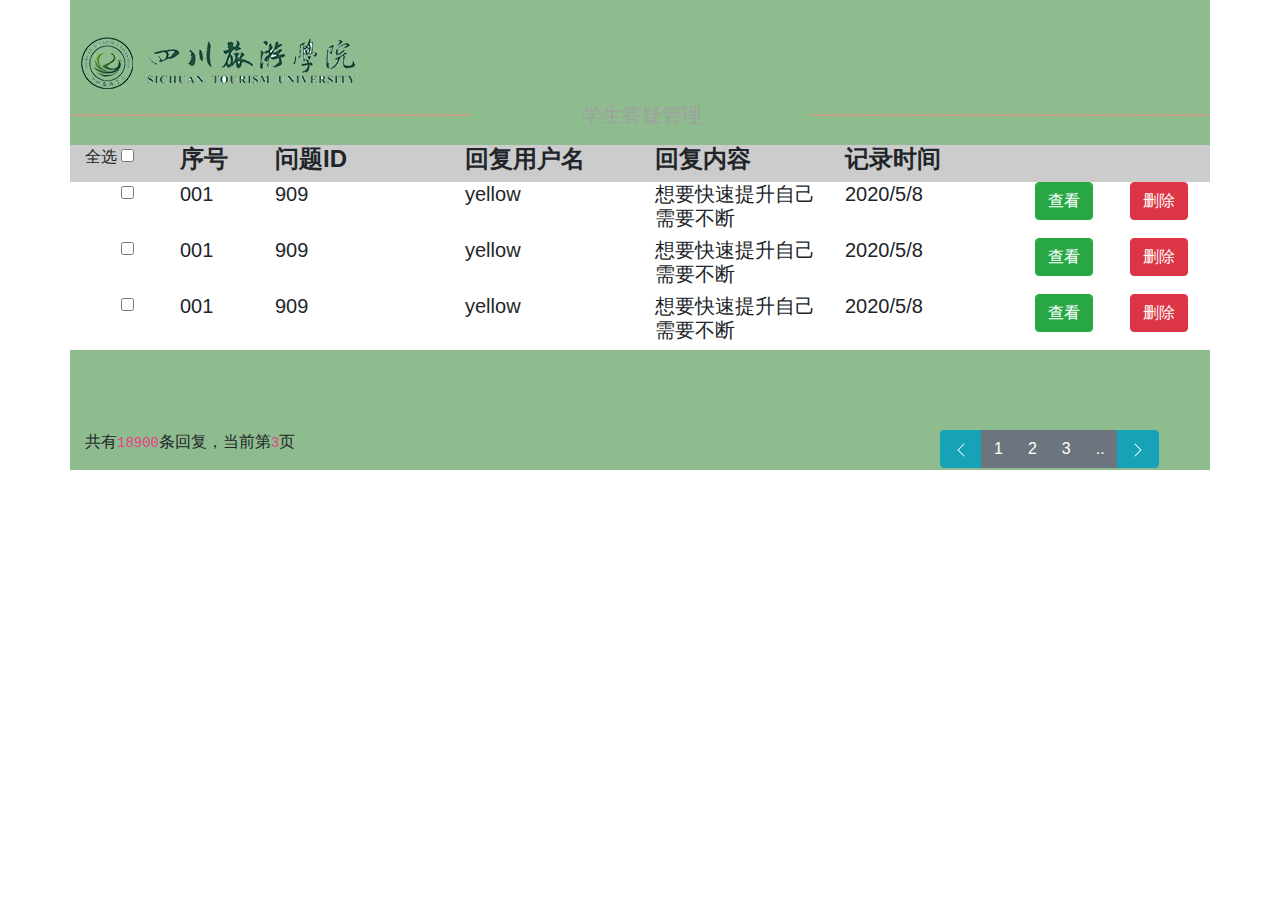
<file: answer/index.html>
<!DOCTYPE html>
<html>
	<head>
		<meta charset="utf-8" />		
		<meta name="viewport" content="width=device-width, initial-scale=1, shrink-to-fit=no">
		<title>学生答疑管理</title>
    	<link rel="stylesheet" type="text/css" href="bootstrapPackage/bootstrap-4.4.1-dist/css/bootstrap.min.css"/>
    	<style type="text/css">
    		#logo img{
				/*width: 20%;*/
				margin-top: 30px;
			}
			
			/*第一行（学生管理系统那一行）*/
			#top
			{
			    height: 40px;
			    position: relative;
			}
			/*学生管理系统那一行的黄线*/
			.headerLine
			{
			    width: 280px;
			    display: inline;
			    color: #c3a080;
			    font-size: 25px;
			    top: 0px;
			    left: 0px;
			    position: absolute;
			}
			.headerLine1{
				width: 280px;
			    display: inline;
			    color: #c3a080;
			    font-size: 25px;
			    left: 740px;
			    top: 0px;
			    position: absolute;
			}
			/*学生管理系统那几个字*/
			#header
			{
			    width: 380px;
			    display: inline;
			    color: #9ea09e;
			    font-size: 20px;
			    padding-left: 100px;
			    padding-right: 100px;
			    position: absolute;
			    left: 412px;
			    top: 0px; 
			    line-height: 40px;   
			}
			.container>.row{
				/*margin-top: 10px;*/
			}
			.container{
				background-color: darkseagreen;
			}
			.container>div:nth-child(3){
				background-color: #ccc;
				margin-top: 10px;
			}
			.container>div:nth-child(4){
				background-color: white;
			}
			.container>div:nth-child(5){
				background-color: white;
			}
			.container>div:nth-child(6){
				background-color: white;
				margin-bottom: 80px;
			}			
    	</style>
	</head>
	<body>
		<div class="container">
			<div class="row">
				<div id="logo">
					<img src="img/LOGO2.png" alt="四川旅游学院">
				</div>   
			</div>
			<div class="row">
				<div id="top">
			        <div class="headerLine">————————————————</div>
			        <div id="header">学生答疑管理</div>
			        <div class="headerLine1">————————————————</div>
			    </div>
			</div>
			<div class="row">
				<div class="col-md-1">
					<label>全选</label>
					<label><input type="checkbox"></label>
				</div>				
				<div class="col-md-1"><h4><strong>序号</strong><h4></div>
				<div class="col-md-2"><h4><strong>问题ID</strong><h4></div>
				<div class="col-md-2"><h4><strong>回复用户名</strong><h4></div>
				<div class="col-md-2"><h4><strong>回复内容</strong><h4></div>
				<div class="col-md-2"><h4><strong>记录时间</strong><h4></div>					
			</div>
			
			<div class="row">
				<div class="col-md-1">
					<label>&nbsp;&nbsp;&nbsp;&nbsp;&nbsp;&nbsp;&nbsp;</label>
					<label><input type="checkbox"></label>
				</div>				
				<div class="col-md-1"><h5>001</h5></div>
				<div class="col-md-2"><h5>909</h5></div>
				<div class="col-md-2"><h5>yellow</h5></div>
				<div class="col-md-2"><h5>想要快速提升自己需要不断</h5></div>
				<div class="col-md-2"><h5>2020/5/8</h5></div>
				<div class="col-md-1"><a href="javascript:;" class="btn btn-success">查看</a></div>
				<div class="col-md-1"><a href="javascript:;" class="btn btn-danger">删除</a></div>
			</div>
			
			<div class="row">
				<div class="col-md-1">
					<label>&nbsp;&nbsp;&nbsp;&nbsp;&nbsp;&nbsp;&nbsp;</label>
					<label><input type="checkbox"></label>
				</div>				
				<div class="col-md-1"><h5>001</h5></div>
				<div class="col-md-2"><h5>909</h5></div>
				<div class="col-md-2"><h5>yellow</h5></div>
				<div class="col-md-2"><h5>想要快速提升自己需要不断</h5></div>
				<div class="col-md-2"><h5>2020/5/8</h5></div>
				<div class="col-md-1"><a href="javascript:;" class="btn btn-success">查看</a></div>
				<div class="col-md-1"><a href="javascript:;" class="btn btn-danger">删除</a></div>
			</div>
			
			<div class="row">
				<div class="col-md-1">
					<label>&nbsp;&nbsp;&nbsp;&nbsp;&nbsp;&nbsp;&nbsp;</label>
					<label><input type="checkbox"></label>
				</div>				
				<div class="col-md-1"><h5>001</h5></div>
				<div class="col-md-2"><h5>909</h5></div>
				<div class="col-md-2"><h5>yellow</h5></div>
				<div class="col-md-2"><h5>想要快速提升自己需要不断</h5></div>
				<div class="col-md-2"><h5>2020/5/8</h5></div>
				<div class="col-md-1"><a href="javascript:;" class="btn btn-success">查看</a></div>
				<div class="col-md-1"><a href="javascript:;" class="btn btn-danger">删除</a></div>
			</div>
			<div class="row">
				<div class="col-md-3"><p>共有<code>18900</code>条回复，当前第<code>3</code>页</p></div>
				<div class="col-md-6"></div>
				<div class="col-md-3">
					<div class="btn-toolbar justify-content-between" role="toolbar" aria-label="Toolbar with button groups">
					  <div class="btn-group" role="group" aria-label="First group">
					  	<button type="button" class="btn btn-info">
							  		<svg class="bi bi-chevron-left" width="1em" height="1em" viewBox="0 0 16 16" fill="currentColor" xmlns="http://www.w3.org/2000/svg">
		  <path fill-rule="evenodd" d="M11.354 1.646a.5.5 0 0 1 0 .708L5.707 8l5.647 5.646a.5.5 0 0 1-.708.708l-6-6a.5.5 0 0 1 0-.708l6-6a.5.5 0 0 1 .708 0z" clip-rule="evenodd"/>
		</svg>
					  	</button>
					    <button type="button" class="btn btn-secondary">1</button>
					    <button type="button" class="btn btn-secondary">2</button>
					    <button type="button" class="btn btn-secondary">3</button>
					    <button type="button" class="btn btn-secondary">..</button>
					    <button type="button" class="btn btn-info">
					  		<svg class="bi bi-chevron-right" width="1em" height="1em" viewBox="0 0 16 16" fill="currentColor" xmlns="http://www.w3.org/2000/svg">
  <path fill-rule="evenodd" d="M4.646 1.646a.5.5 0 0 1 .708 0l6 6a.5.5 0 0 1 0 .708l-6 6a.5.5 0 0 1-.708-.708L10.293 8 4.646 2.354a.5.5 0 0 1 0-.708z" clip-rule="evenodd"/>
</svg>
					  	</button>
					  </div>
				</div>
			</div>
		</div>
		
		<script src="bootstrapPackage/bootstrap-4.4.1-dist/js/jquery-3.4.1.min.js"></script>
	    <script src="https://cdn.jsdelivr.net/npm/popper.js@1.16.0/dist/umd/popper.min.js" integrity="sha384-Q6E9RHvbIyZFJoft+2mJbHaEWldlvI9IOYy5n3zV9zzTtmI3UksdQRVvoxMfooAo" crossorigin="anonymous"></script>
	    <script src="bootstrapPackage/bootstrap-4.4.1-dist/js/bootstrap.min.js"></script>
	</body>
</html>
</file>
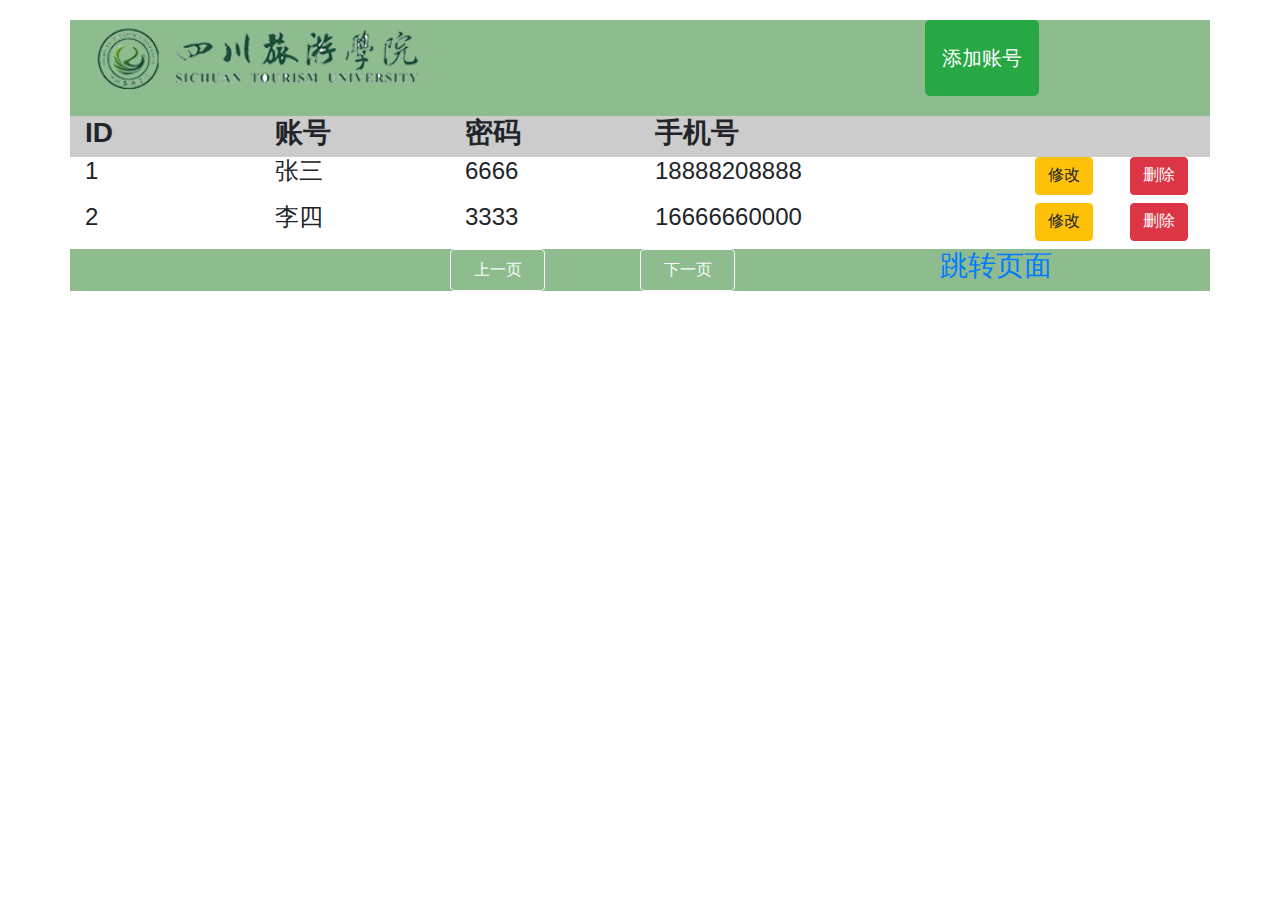
<file: teacher/index.html>
<!DOCTYPE html>
<html>
	<head>
		<meta charset="utf-8" />

		<meta name="viewport" content="width=device-width, initial-scale=1, shrink-to-fit=no"> 
		<title>专家通道</title>
		
    	<link rel="stylesheet" type="text/css" href="bootstrapPackage/bootstrap-4.4.1-dist/css/bootstrap.min.css"/>
    	<style type="text/css">
    		*{
    			margin: 0;
    			padding: 0;
    			list-style: none;
    			border-style: none;
    			
    		}
    		.container{
    			background-color: darkseagreen;
    		}   		
    		.container>div:nth-child(1){
    			margin-top: 20px;
    		}
    		.container>div:nth-child(2){
    			background-color: #ccc;
    			margin-top: 20px;
    		}
    		.container>div:nth-child(3){
    			background-color: white;  			
    		}
    		.container>div:nth-child(4){
    			background-color: white;   			
    		}
    		a:hover{
    			text-decoration: none;
    		}
    	</style>
		
	</head>
	<body>
		<div class="container">
			<div class="row">
				<img src="img/LOGO2.png" class="col-md-4">
				<div class="col-md-5"></div>
				<button type="button" class="btn btn-success btn-lg">添加账号</button>
			</div>
			<div class="row">
				<div class="col-md-2"><h3><strong>ID</strong><h3></div>
				<div class="col-md-2"><h3><strong>账号</strong><h3></div>
				<div class="col-md-2"><h3><strong>密码</strong><h3></div>
				<div class="col-md-2"><h3><strong>手机号</strong><h3></div>					
			</div>
			<div class="row">
				<div class="col-md-2"><h4>1<h4></div>
				<div class="col-md-2"><h4>张三<h4></div>
				<div class="col-md-2"><h4>6666<h4></div>
				<div class="col-md-2"><h4>18888208888<h4></div>
				<div class="col-md-2"></div>	
				<div class="col-md-1"><h4><code><a href="javascript:;" class="btn btn-warning">修改</a></code><h4></div>
				<div class="col-md-1"><h4><code><a href="javascript:;" class="btn btn-danger">删除</a></code><h4></div>
			</div>
			<div class="row">
				<div class="col-md-2"><h4>2<h4></div>
				<div class="col-md-2"><h4>李四<h4></div>
				<div class="col-md-2"><h4>3333<h4></div>
				<div class="col-md-2"><h4>16666660000<h4></div>
				<div class="col-md-2"></div>
				<div class="col-md-1"><h4><code><a href="javascript:;" class="btn btn-warning">修改</a></code><h4></div>
				<div class="col-md-1"><h4><code><a href="javascript:;" class="btn btn-danger">删除</a></code><h4></div>
			</div>
			<div class="row">
				<div class="col-md-4"></div>
				<button class="btn btn-outline-light col-md-1">上一页</button>
				<div class="col-md-1"></div>
				<button class="btn btn-outline-light col-md-1">下一页</button>
				<div class="col-md-2"></div>
				<div class="col-md-2"><h3><a href="javascript:;">跳转页面</a><h3></div>
			</div>
		</div>
		
		
		
	<script src="bootstrapPackage/bootstrap-4.4.1-dist/js/jquery-3.4.1.min.js"></script>
    <script src="https://cdn.jsdelivr.net/npm/popper.js@1.16.0/dist/umd/popper.min.js" integrity="sha384-Q6E9RHvbIyZFJoft+2mJbHaEWldlvI9IOYy5n3zV9zzTtmI3UksdQRVvoxMfooAo" crossorigin="anonymous"></script>
    <script src="bootstrapPackage/bootstrap-4.4.1-dist/js/bootstrap.min.js"></script>
	</body>
</html>
</file>
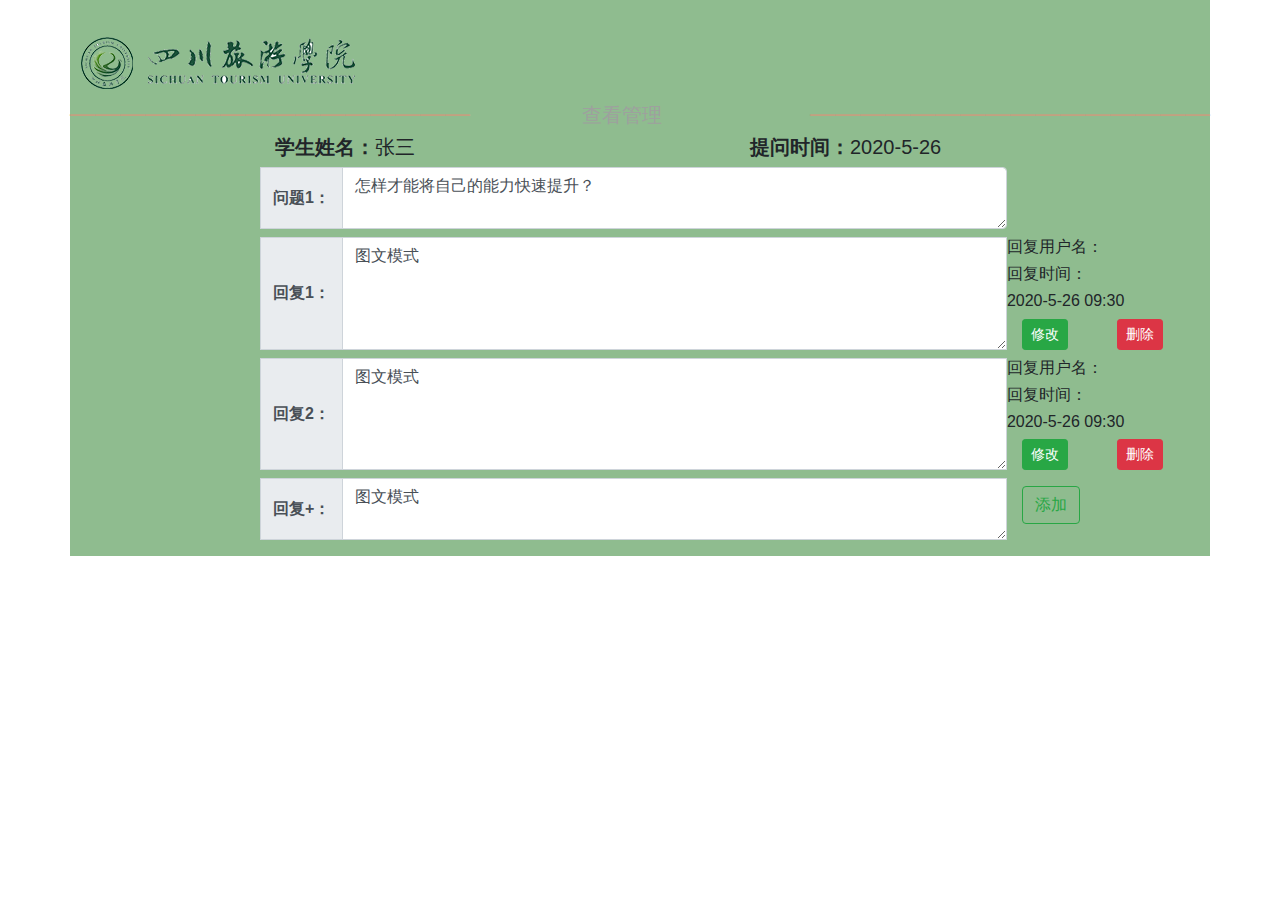
<file: answer/查看.html>
<!DOCTYPE html>
<html>
	<head>
		<meta charset="UTF-8">
		<meta name="viewport" content="width=device-width, initial-scale=1, shrink-to-fit=no">
		<title>查看</title>
    	<link rel="stylesheet" type="text/css" href="bootstrapPackage/bootstrap-4.4.1-dist/css/bootstrap.min.css"/>
    	<style type="text/css">
    		#logo img{
				/*width: 20%;*/
				margin-top: 30px;
			}
			
			/*第一行（学生管理系统那一行）*/
			#top
			{
			    height: 40px;
			    position: relative;
			}
			/*学生管理系统那一行的黄线*/
			.headerLine
			{
			    width: 280px;
			    display: inline;
			    color: #c3a080;
			    font-size: 25px;
			    top: 0px;
			    left: 0px;
			    position: absolute;
			}
			.headerLine1{
				width: 280px;
			    display: inline;
			    color: #c3a080;
			    font-size: 25px;
			    left: 740px;
			    top: 0px;
			    position: absolute;
			}
			/*学生管理系统那几个字*/
			#header
			{
			    width: 380px;
			    display: inline;
			    color: #9ea09e;
			    font-size: 20px;
			    padding-left: 100px;
			    padding-right: 100px;
			    position: absolute;
			    left: 412px;
			    top: 0px; 
			    line-height: 40px;   
			}	
			.container{
				background-color: darkseagreen;
			}		
    	</style>
	</head>
	<body>
		<div class="container">
			<div class="row">
				<div id="logo">
					<img src="img/LOGO2.png" alt="四川旅游学院">
				</div>   
			</div>
			<div class="row">
				<div id="top">
			        <div class="headerLine">————————————————</div>
			        <div id="header">查看管理</div>
			        <div class="headerLine1">————————————————</div>
			    </div>
			</div>
			<div class="row">
				<div class="col-md-2"></div>
				<div class="col-md-3">
					<h5><strong>学生姓名：</strong>张三</h5>					
				</div>
				<div class="col-md-2"></div>
				<div class="col-md-3">
					<h5><strong>提问时间：</strong>2020-5-26</h5>	
				</div>
			</div>
			<div class="row">				
				<div class="input-group">
				  <div class="col-md-2"></div>	
				  <div class="input-group-prepend">
				    <span class="input-group-text"><strong>问题1：</strong></span>
				  </div>
				  <textarea class="form-control col-md-7" aria-label="With textarea" >怎样才能将自己的能力快速提升？</textarea>
				</div>
			</div>
			
			<div class="row mt-2">				
				<div class="input-group">
				  <div class="col-md-2"></div>	
				  <div class="input-group-prepend">
				    <span class="input-group-text"><strong>回复1：</strong></span>
				  </div>
				  <textarea class="form-control col-md-7" aria-label="With textarea" >图文模式</textarea>
				  <div class="col-md-2">
				  	<div class="row"><h6>回复用户名：</h6></div>
				  	<div class="row"><h6>回复时间：</h6></div>
				  	<div class="row"><h6>2020-5-26 09:30</h6></div>
				  	<div class="row">
				  		<div class="col-md-6">
				  			<button class="btn btn-success btn-sm">修改</button>
				  		</div>
				  		<div class="col-md-6">
				  			<button class="btn btn-danger btn-sm">删除</button>
				  		</div>
				  	</div>
				  </div>
				</div>
			</div>
			<div class="row mt-2">				
				<div class="input-group">
				  <div class="col-md-2"></div>	
				  <div class="input-group-prepend">
				    <span class="input-group-text"><strong>回复2：</strong></span>
				  </div>
				  <textarea class="form-control col-md-7" aria-label="With textarea" >图文模式</textarea>
				  <div class="col-md-2">
				  	<div class="row"><h6>回复用户名：</h6></div>
				  	<div class="row"><h6>回复时间：</h6></div>
				  	<div class="row"><h6>2020-5-26 09:30</h6></div>
				  	<div class="row">
				  		<div class="col-md-6">
				  			<button class="btn btn-success btn-sm">修改</button>
				  		</div>
				  		<div class="col-md-6">
				  			<button class="btn btn-danger btn-sm">删除</button>
				  		</div>
				  	</div>
				  </div>
				</div>
			</div>
			<div class="row mt-2 mb-3">				
				<div class="input-group">
				  <div class="col-md-2"></div>	
				  <div class="input-group-prepend">
				    <span class="input-group-text"><strong>回复+：</strong></span>
				  </div>
				  <textarea class="form-control col-md-7" aria-label="With textarea" >图文模式</textarea>
				  <div class="col-md-1 mt-2">
				  	<button class="btn btn-outline-success">添加</button>
				  </div>
				</div>
			</div>
			<div class="row"></div>
			
		</div>
		
		
		<script src="bootstrapPackage/bootstrap-4.4.1-dist/js/jquery-3.4.1.min.js"></script>
	    <script src="https://cdn.jsdelivr.net/npm/popper.js@1.16.0/dist/umd/popper.min.js" integrity="sha384-Q6E9RHvbIyZFJoft+2mJbHaEWldlvI9IOYy5n3zV9zzTtmI3UksdQRVvoxMfooAo" crossorigin="anonymous"></script>
	    <script src="bootstrapPackage/bootstrap-4.4.1-dist/js/bootstrap.min.js"></script>
	</body>
</html>
</file>
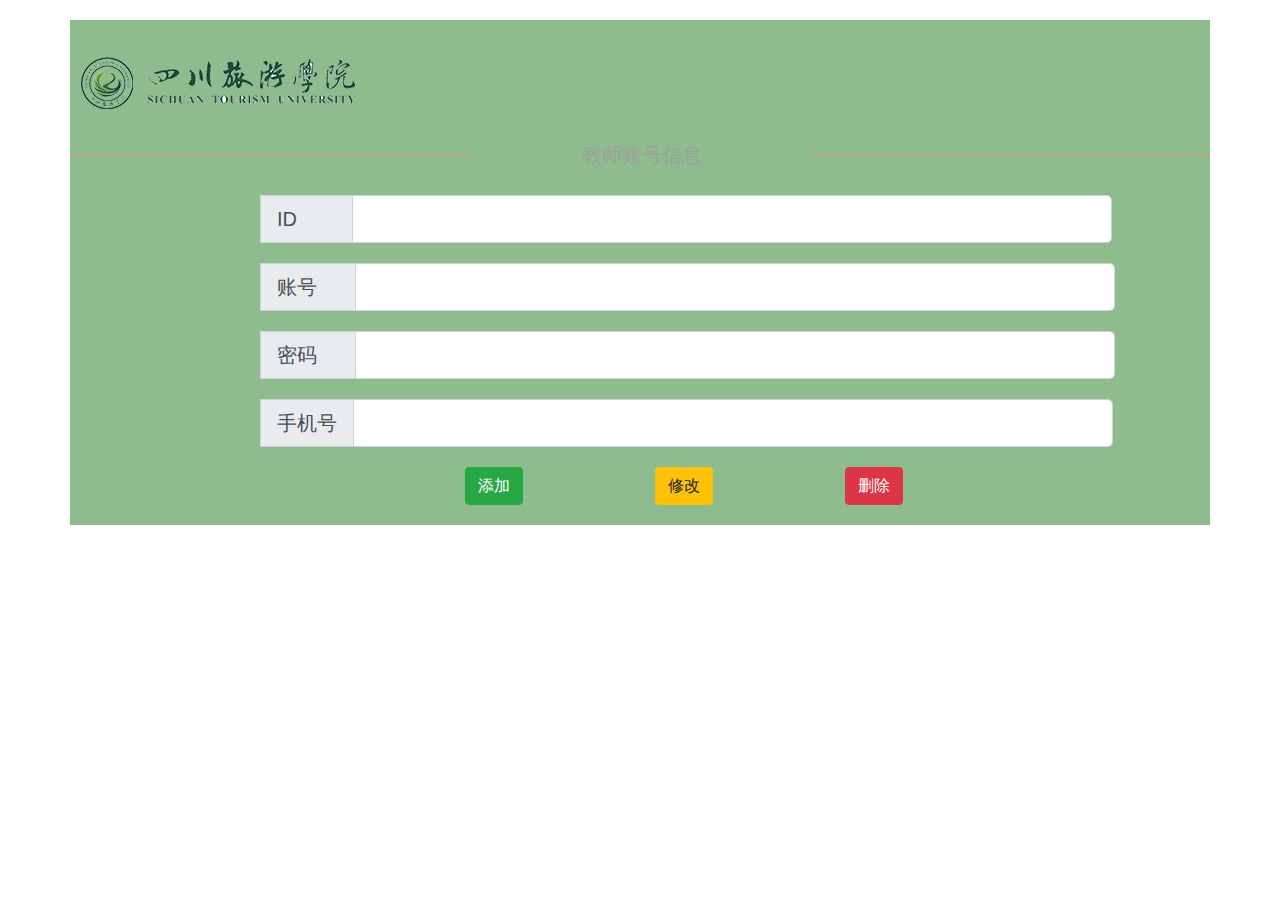
<file: teacher/教师账号信息.html>
<!DOCTYPE html>
<html>
	<head>
		<meta charset="UTF-8">
		<meta name="viewport" content="width=device-width, initial-scale=1, shrink-to-fit=no"> 				
    	<link rel="stylesheet" type="text/css" href="bootstrapPackage/bootstrap-4.4.1-dist/css/bootstrap.min.css"/>
		<title>教师账号信息</title>
		<style type="text/css">
			#logo img{
				/*width: 20%;*/
				margin-top: 30px;
			}
			
			/*第一行（学生管理系统那一行）*/
			#top
			{
			    height: 40px;
			    position: relative;
			}
			/*学生管理系统那一行的黄线*/
			.headerLine
			{
			    width: 280px;
			    display: inline;
			    color: #c3a080;
			    font-size: 25px;
			    top: 0px;
			    left: 0px;
			    position: absolute;
			}
			.headerLine1{
				width: 280px;
			    display: inline;
			    color: #c3a080;
			    font-size: 25px;
			    left: 740px;
			    top: 0px;
			    position: absolute;
			}
			/*学生管理系统那几个字*/
			#header
			{
			    width: 380px;
			    display: inline;
			    color: #9ea09e;
			    font-size: 20px;
			    padding-left: 100px;
			    padding-right: 100px;
			    position: absolute;
			    left: 412px;
			    top: 0px; 
			    line-height: 40px;   
			}
			.container>.row{
				margin-top: 20px;
			}
			.container{
				background-color: darkseagreen;
			}
		</style>
	</head>
	<body>
		<div class="container">
			<div class="row">
				<div id="logo">
					<img src="img/LOGO2.png" alt="四川旅游学院">
				</div>   
			</div>
			<div class="row">
				<div id="top">
			        <div class="headerLine">————————————————</div>
			        <div id="header">教师账号信息</div>
			        <div class="headerLine1">————————————————</div>
			    </div>
			</div>
			<div class="row">			
				<div class="input-group input-group-lg">
				<div class="col-md-2"></div>
				  <div class="input-group-prepend">
				    <span class="input-group-text" id="inputGroup-sizing-default">ID&nbsp;&nbsp;&nbsp;&nbsp;&nbsp;&nbsp;&nbsp;</span>
				  </div>
				  <input type="text" class="form-control col-md-8" aria-label="Sizing example input" aria-describedby="inputGroup-sizing-default">
				</div>
			</div>
			
			<div class="row">			
				<div class="input-group input-group-lg">
				<div class="col-md-2"></div>
				  <div class="input-group-prepend">
				    <span class="input-group-text" id="inputGroup-sizing-default">账号&nbsp;&nbsp;&nbsp;&nbsp;</span>
				  </div>
				  <input type="text" class="form-control col-md-8" aria-label="Sizing example input" aria-describedby="inputGroup-sizing-default">
				</div>
			</div>
			
			<div class="row">			
				<div class="input-group input-group-lg">
				<div class="col-md-2"></div>
				  <div class="input-group-prepend">
				    <span class="input-group-text" id="inputGroup-sizing-default">密码&nbsp;&nbsp;&nbsp;&nbsp;</span>
				  </div>
				  <input type="text" class="form-control col-md-8" aria-label="Sizing example input" aria-describedby="inputGroup-sizing-default">
				</div>
			</div>
			
			<div class="row">			
				<div class="input-group input-group-lg">
				<div class="col-md-2"></div>
				  <div class="input-group-prepend">
				    <span class="input-group-text" id="inputGroup-sizing-default">手机号</span>
				  </div>
				  <input type="text" class="form-control col-md-8" aria-label="Sizing example input" aria-describedby="inputGroup-sizing-default">
				</div>
			</div>
			<div class="row">
				<div class="col-md-4"></div>
				<div class="col-md-1">
					<button class="btn btn-success ">添加</button>					
				</div>
				<div class="col-md-1"></div>
				<div class="col-md-1">
					<button class="btn btn-warning">修改</button>					
				</div>
				<div class="col-md-1"></div>
				<div class="col-md-1">
					<button class="btn btn-danger">删除</button>					
				</div>
			</div>
			<div class="row">
				
			</div>
		</div>
		
		
	<script src="bootstrapPackage/bootstrap-4.4.1-dist/js/jquery-3.4.1.min.js"></script>
    <script src="https://cdn.jsdelivr.net/npm/popper.js@1.16.0/dist/umd/popper.min.js" integrity="sha384-Q6E9RHvbIyZFJoft+2mJbHaEWldlvI9IOYy5n3zV9zzTtmI3UksdQRVvoxMfooAo" crossorigin="anonymous"></script>
    <script src="bootstrapPackage/bootstrap-4.4.1-dist/js/bootstrap.min.js"></script>
	</body>
</html>
</file>
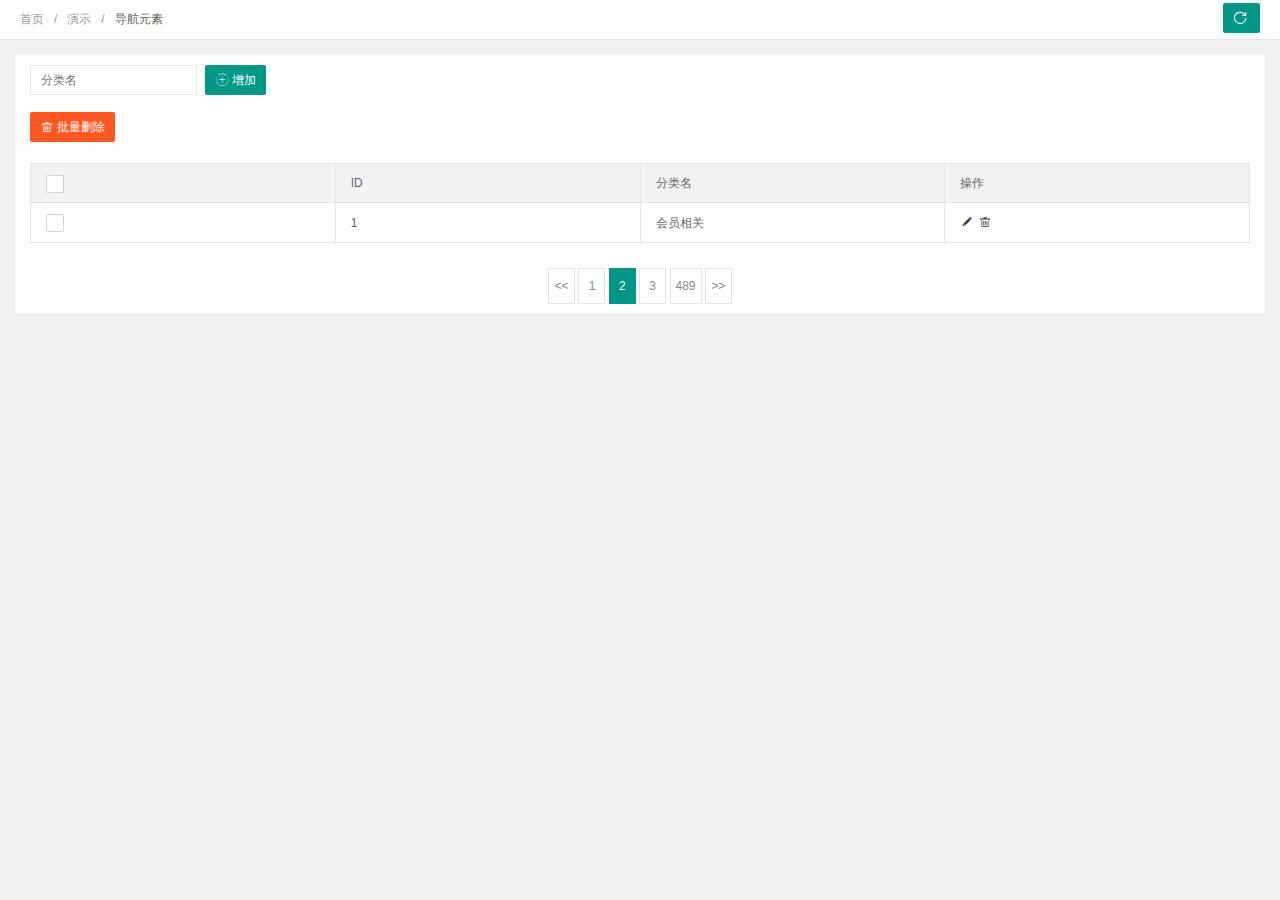
<file: X-admin/admin-cate.html>
<!DOCTYPE html>
<html class="x-admin-sm">
    <head>
        <meta charset="UTF-8">
        <title>欢迎页面-X-admin2.2</title>
        <meta name="renderer" content="webkit">
        <meta http-equiv="X-UA-Compatible" content="IE=edge,chrome=1">
        <meta name="viewport" content="width=device-width,user-scalable=yes, minimum-scale=0.4, initial-scale=0.8,target-densitydpi=low-dpi" />
        <link rel="stylesheet" href="./css/font.css">
        <link rel="stylesheet" href="./css/xadmin.css">
        <script src="./lib/layui/layui.js" charset="utf-8"></script>
        <script type="text/javascript" src="./js/xadmin.js"></script>
        <!--[if lt IE 9]>
          <script src="https://cdn.staticfile.org/html5shiv/r29/html5.min.js"></script>
          <script src="https://cdn.staticfile.org/respond.js/1.4.2/respond.min.js"></script>
        <![endif]-->
    </head>
    <body>
        <div class="x-nav">
          <span class="layui-breadcrumb">
            <a href="">首页</a>
            <a href="">演示</a>
            <a>
              <cite>导航元素</cite></a>
          </span>
          <a class="layui-btn layui-btn-small" style="line-height:1.6em;margin-top:3px;float:right" onclick="location.reload()" title="刷新">
            <i class="layui-icon layui-icon-refresh" style="line-height:30px"></i></a>
        </div>
        <div class="layui-fluid">
            <div class="layui-row layui-col-space15">
                <div class="layui-col-md12">
                    <div class="layui-card">
                        <div class="layui-card-body ">
                            <form class="layui-form layui-col-space5">
                                
                                <div class="layui-inline layui-show-xs-block">
                                    <input type="text" name="username"  placeholder="分类名" autocomplete="off" class="layui-input">
                                </div>
                                <div class="layui-inline layui-show-xs-block">
                                    <button class="layui-btn"  lay-submit="" lay-filter="sreach"><i class="layui-icon"></i>增加</button>
                                </div>
                            </form>
                        </div>
                        <div class="layui-card-header">
                            <button class="layui-btn layui-btn-danger" onclick="delAll()"><i class="layui-icon"></i>批量删除</button>
                        </div>
                        <div class="layui-card-body ">
                            <table class="layui-table layui-form">
                                <thead>
                                  <tr>
                                    <th>
                                     <input type="checkbox" name=""  lay-skin="primary">
                                    </th>
                                    <th>ID</th>
                                    <th>分类名</th>
                                    <th>操作</th>
                                </thead>
                                <tbody>
                                  <tr>
                                    <td>
                                      <input type="checkbox" name=""  lay-skin="primary">
                                    </td>
                                    <td>1</td>
                                    <td>会员相关</td>
                                    <td class="td-manage">
                                      <a title="编辑"  onclick="xadmin.open('编辑','admin-edit.html')" href="javascript:;">
                                        <i class="layui-icon">&#xe642;</i>
                                      </a>
                                      <a title="删除" onclick="member_del(this,'要删除的id')" href="javascript:;">
                                        <i class="layui-icon">&#xe640;</i>
                                      </a>
                                    </td>
                                  </tr>
                                </tbody>
                              </table>
                        </div>
                        <div class="layui-card-body ">
                            <div class="page">
                                <div>
                                  <a class="prev" href="">&lt;&lt;</a>
                                  <a class="num" href="">1</a>
                                  <span class="current">2</span>
                                  <a class="num" href="">3</a>
                                  <a class="num" href="">489</a>
                                  <a class="next" href="">&gt;&gt;</a>
                                </div>
                            </div>
                        </div>
                    </div>
                </div>
            </div>
        </div> 
    </body>
    <script>
      layui.use(['laydate','form'], function(){
        var laydate = layui.laydate;
        var form = layui.form;
        
        //执行一个laydate实例
        laydate.render({
          elem: '#start' //指定元素
        });

        //执行一个laydate实例
        laydate.render({
          elem: '#end' //指定元素
        });
      });

       /*用户-停用*/
      function member_stop(obj,id){
          layer.confirm('确认要停用吗？',function(index){

              if($(obj).attr('title')=='启用'){

                //发异步把用户状态进行更改
                $(obj).attr('title','停用')
                $(obj).find('i').html('&#xe62f;');

                $(obj).parents("tr").find(".td-status").find('span').addClass('layui-btn-disabled').html('已停用');
                layer.msg('已停用!',{icon: 5,time:1000});

              }else{
                $(obj).attr('title','启用')
                $(obj).find('i').html('&#xe601;');

                $(obj).parents("tr").find(".td-status").find('span').removeClass('layui-btn-disabled').html('已启用');
                layer.msg('已启用!',{icon: 5,time:1000});
              }
              
          });
      }

      /*用户-删除*/
      function member_del(obj,id){
          layer.confirm('确认要删除吗？',function(index){
              //发异步删除数据
              $(obj).parents("tr").remove();
              layer.msg('已删除!',{icon:1,time:1000});
          });
      }



      function delAll (argument) {

        var data = tableCheck.getData();
  
        layer.confirm('确认要删除吗？'+data,function(index){
            //捉到所有被选中的，发异步进行删除
            layer.msg('删除成功', {icon: 1});
            $(".layui-form-checked").not('.header').parents('tr').remove();
        });
      }
    </script>
    <script>var _hmt = _hmt || []; (function() {
        var hm = document.createElement("script");
        hm.src = "https://hm.baidu.com/hm.js?b393d153aeb26b46e9431fabaf0f6190";
        var s = document.getElementsByTagName("script")[0];
        s.parentNode.insertBefore(hm, s);
      })();</script>
</html>
</file>
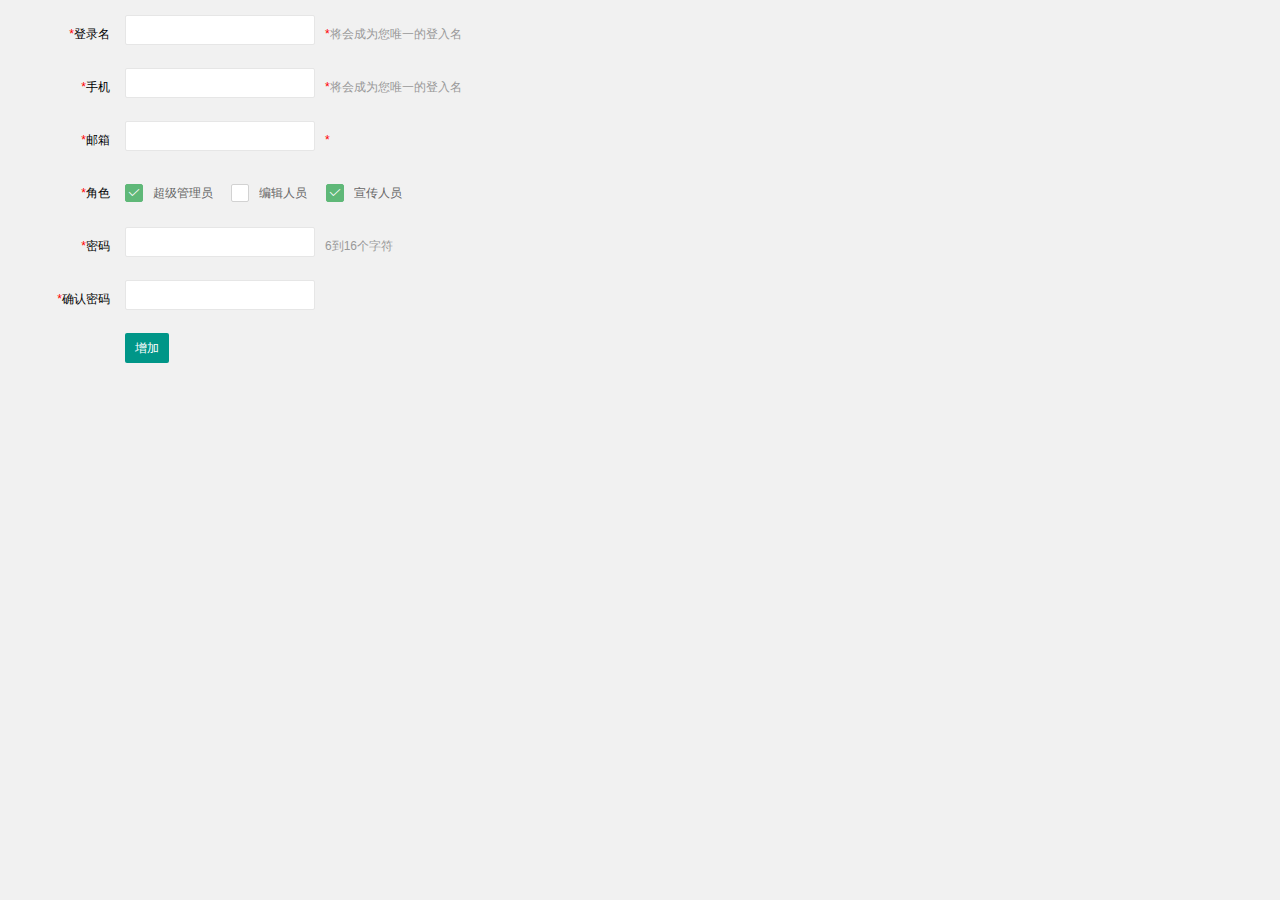
<file: X-admin/admin-edit.html>
<!DOCTYPE html>
<html class="x-admin-sm">
    
    <head>
        <meta charset="UTF-8">
        <title>欢迎页面-X-admin2.2</title>
        <meta name="renderer" content="webkit">
        <meta http-equiv="X-UA-Compatible" content="IE=edge,chrome=1">
        <meta name="viewport" content="width=device-width,user-scalable=yes, minimum-scale=0.4, initial-scale=0.8,target-densitydpi=low-dpi" />
        <link rel="stylesheet" href="./css/font.css">
        <link rel="stylesheet" href="./css/xadmin.css">
        <script type="text/javascript" src="./lib/layui/layui.js" charset="utf-8"></script>
        <script type="text/javascript" src="./js/xadmin.js"></script>
        <!-- 让IE8/9支持媒体查询，从而兼容栅格 -->
        <!--[if lt IE 9]>
            <script src="https://cdn.staticfile.org/html5shiv/r29/html5.min.js"></script>
            <script src="https://cdn.staticfile.org/respond.js/1.4.2/respond.min.js"></script>
        <![endif]-->
    </head>
    <body>
        <div class="layui-fluid">
            <div class="layui-row">
                <form class="layui-form">
                  <div class="layui-form-item">
                      <label for="username" class="layui-form-label">
                          <span class="x-red">*</span>登录名
                      </label>
                      <div class="layui-input-inline">
                          <input type="text" id="username" name="username" required="" lay-verify="required"
                          autocomplete="off" class="layui-input">
                      </div>
                      <div class="layui-form-mid layui-word-aux">
                          <span class="x-red">*</span>将会成为您唯一的登入名
                      </div>
                  </div>
                  <div class="layui-form-item">
                      <label for="phone" class="layui-form-label">
                          <span class="x-red">*</span>手机
                      </label>
                      <div class="layui-input-inline">
                          <input type="text" id="phone" name="phone" required="" lay-verify="phone"
                          autocomplete="off" class="layui-input">
                      </div>
                      <div class="layui-form-mid layui-word-aux">
                          <span class="x-red">*</span>将会成为您唯一的登入名
                      </div>
                  </div>
                  <div class="layui-form-item">
                      <label for="L_email" class="layui-form-label">
                          <span class="x-red">*</span>邮箱
                      </label>
                      <div class="layui-input-inline">
                          <input type="text" id="L_email" name="email" required="" lay-verify="email"
                          autocomplete="off" class="layui-input">
                      </div>
                      <div class="layui-form-mid layui-word-aux">
                          <span class="x-red">*</span>
                      </div>
                  </div>
                  <div class="layui-form-item">
                      <label class="layui-form-label"><span class="x-red">*</span>角色</label>
                      <div class="layui-input-block">
                        <input type="checkbox" name="like1[write]" lay-skin="primary" title="超级管理员" checked="">
                        <input type="checkbox" name="like1[read]" lay-skin="primary" title="编辑人员">
                        <input type="checkbox" name="like1[write]" lay-skin="primary" title="宣传人员" checked="">
                      </div>
                  </div>
                  <div class="layui-form-item">
                      <label for="L_pass" class="layui-form-label">
                          <span class="x-red">*</span>密码
                      </label>
                      <div class="layui-input-inline">
                          <input type="password" id="L_pass" name="pass" required="" lay-verify="pass"
                          autocomplete="off" class="layui-input">
                      </div>
                      <div class="layui-form-mid layui-word-aux">
                          6到16个字符
                      </div>
                  </div>
                  <div class="layui-form-item">
                      <label for="L_repass" class="layui-form-label">
                          <span class="x-red">*</span>确认密码
                      </label>
                      <div class="layui-input-inline">
                          <input type="password" id="L_repass" name="repass" required="" lay-verify="repass"
                          autocomplete="off" class="layui-input">
                      </div>
                  </div>
                  <div class="layui-form-item">
                      <label for="L_repass" class="layui-form-label">
                      </label>
                      <button  class="layui-btn" lay-filter="add" lay-submit="">
                          增加
                      </button>
                  </div>
              </form>
            </div>
        </div>
        <script>layui.use(['form', 'layer'],
            function() {
                $ = layui.jquery;
                var form = layui.form,
                layer = layui.layer;

                //自定义验证规则
                form.verify({
                    nikename: function(value) {
                        if (value.length < 5) {
                            return '昵称至少得5个字符啊';
                        }
                    },
                    pass: [/(.+){6,12}$/, '密码必须6到12位'],
                    repass: function(value) {
                        if ($('#L_pass').val() != $('#L_repass').val()) {
                            return '两次密码不一致';
                        }
                    }
                });

                //监听提交
                form.on('submit(add)',
                function(data) {
                    console.log(data);
                    //发异步，把数据提交给php
                    layer.alert("增加成功", {
                        icon: 6
                    },
                    function() {
                        //关闭当前frame
                        xadmin.close();

                        // 可以对父窗口进行刷新 
                        xadmin.father_reload();
                    });
                    return false;
                });

            });</script>
        <script>var _hmt = _hmt || []; (function() {
                var hm = document.createElement("script");
                hm.src = "https://hm.baidu.com/hm.js?b393d153aeb26b46e9431fabaf0f6190";
                var s = document.getElementsByTagName("script")[0];
                s.parentNode.insertBefore(hm, s);
            })();</script>
    </body>

</html>
</file>
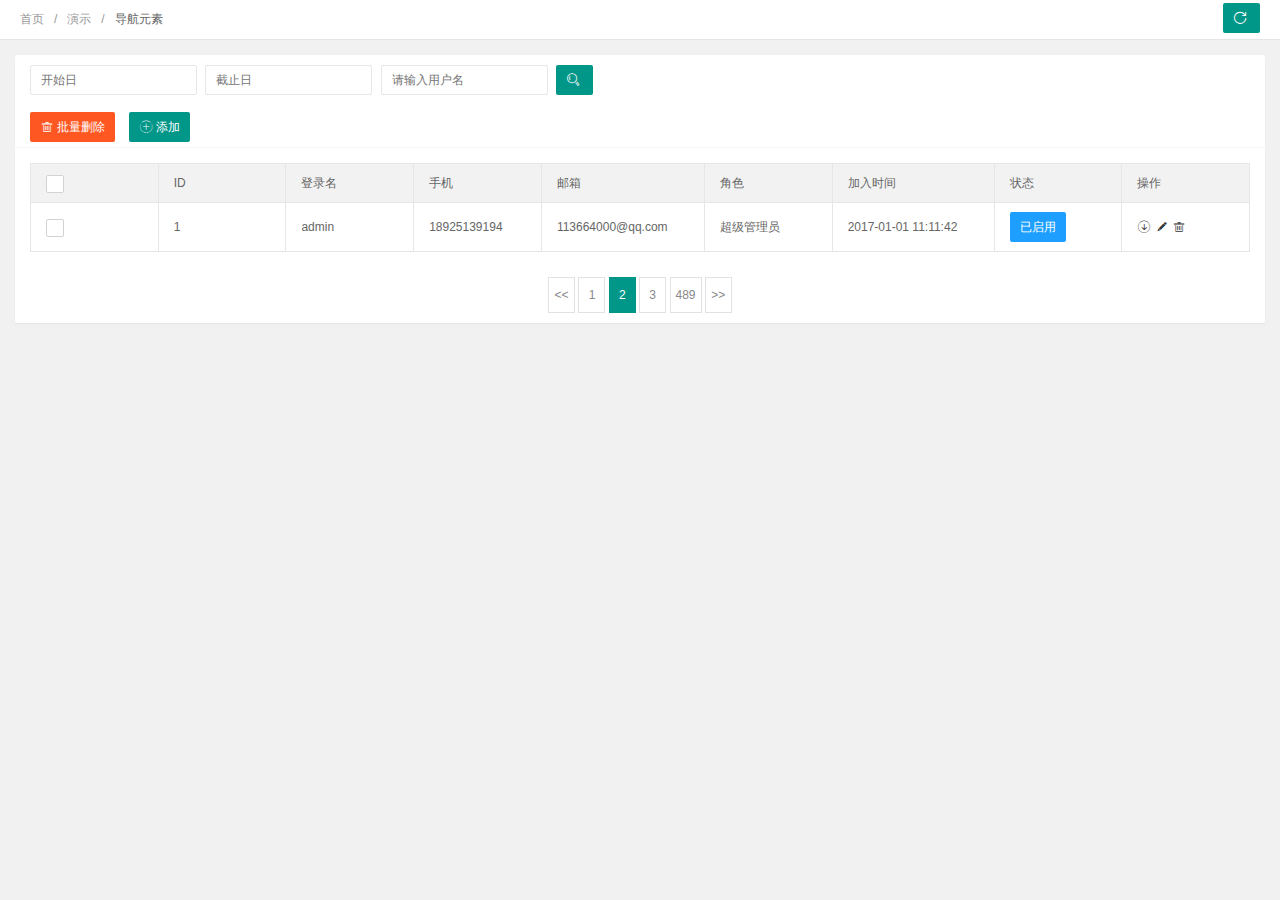
<file: X-admin/admin-list.html>
<!DOCTYPE html>
<html class="x-admin-sm">
    <head>
        <meta charset="UTF-8">
        <title>欢迎页面-X-admin2.2</title>
        <meta name="renderer" content="webkit">
        <meta http-equiv="X-UA-Compatible" content="IE=edge,chrome=1">
        <meta name="viewport" content="width=device-width,user-scalable=yes, minimum-scale=0.4, initial-scale=0.8,target-densitydpi=low-dpi" />
        <link rel="stylesheet" href="./css/font.css">
        <link rel="stylesheet" href="./css/xadmin.css">
        <script src="./lib/layui/layui.js" charset="utf-8"></script>
        <script type="text/javascript" src="./js/xadmin.js"></script>
        <!--[if lt IE 9]>
          <script src="https://cdn.staticfile.org/html5shiv/r29/html5.min.js"></script>
          <script src="https://cdn.staticfile.org/respond.js/1.4.2/respond.min.js"></script>
        <![endif]-->
    </head>
    <body>
        <div class="x-nav">
          <span class="layui-breadcrumb">
            <a href="">首页</a>
            <a href="">演示</a>
            <a>
              <cite>导航元素</cite></a>
          </span>
          <a class="layui-btn layui-btn-small" style="line-height:1.6em;margin-top:3px;float:right" onclick="location.reload()" title="刷新">
            <i class="layui-icon layui-icon-refresh" style="line-height:30px"></i></a>
        </div>
        <div class="layui-fluid">
            <div class="layui-row layui-col-space15">
                <div class="layui-col-md12">
                    <div class="layui-card">
                        <div class="layui-card-body ">
                            <form class="layui-form layui-col-space5">
                                <div class="layui-inline layui-show-xs-block">
                                    <input class="layui-input"  autocomplete="off" placeholder="开始日" name="start" id="start">
                                </div>
                                <div class="layui-inline layui-show-xs-block">
                                    <input class="layui-input"  autocomplete="off" placeholder="截止日" name="end" id="end">
                                </div>
                                <div class="layui-inline layui-show-xs-block">
                                    <input type="text" name="username"  placeholder="请输入用户名" autocomplete="off" class="layui-input">
                                </div>
                                <div class="layui-inline layui-show-xs-block">
                                    <button class="layui-btn"  lay-submit="" lay-filter="sreach"><i class="layui-icon">&#xe615;</i></button>
                                </div>
                            </form>
                        </div>
                        <div class="layui-card-header">
                            <button class="layui-btn layui-btn-danger" onclick="delAll()"><i class="layui-icon"></i>批量删除</button>
                            <button class="layui-btn" onclick="xadmin.open('添加用户','./admin-add.html',600,400)"><i class="layui-icon"></i>添加</button>
                        </div>
                        <div class="layui-card-body ">
                            <table class="layui-table layui-form">
                              <thead>
                                <tr>
                                  <th>
                                    <input type="checkbox" name=""  lay-skin="primary">
                                  </th>
                                  <th>ID</th>
                                  <th>登录名</th>
                                  <th>手机</th>
                                  <th>邮箱</th>
                                  <th>角色</th>
                                  <th>加入时间</th>
                                  <th>状态</th>
                                  <th>操作</th>
                              </thead>
                              <tbody>
                                <tr>
                                  <td>
                                    <input type="checkbox" name=""  lay-skin="primary">
                                  </td>
                                  <td>1</td>
                                  <td>admin</td>
                                  <td>18925139194</td>
                                  <td>113664000@qq.com</td>
                                  <td>超级管理员</td>
                                  <td>2017-01-01 11:11:42</td>
                                  <td class="td-status">
                                    <span class="layui-btn layui-btn-normal layui-btn-mini">已启用</span></td>
                                  <td class="td-manage">
                                    <a onclick="member_stop(this,'10001')" href="javascript:;"  title="启用">
                                      <i class="layui-icon">&#xe601;</i>
                                    </a>
                                    <a title="编辑"  onclick="xadmin.open('编辑','admin-edit.html')" href="javascript:;">
                                      <i class="layui-icon">&#xe642;</i>
                                    </a>
                                    <a title="删除" onclick="member_del(this,'要删除的id')" href="javascript:;">
                                      <i class="layui-icon">&#xe640;</i>
                                    </a>
                                  </td>
                                </tr>
                              </tbody>
                            </table>
                        </div>
                        <div class="layui-card-body ">
                            <div class="page">
                                <div>
                                  <a class="prev" href="">&lt;&lt;</a>
                                  <a class="num" href="">1</a>
                                  <span class="current">2</span>
                                  <a class="num" href="">3</a>
                                  <a class="num" href="">489</a>
                                  <a class="next" href="">&gt;&gt;</a>
                                </div>
                            </div>
                        </div>
                    </div>
                </div>
            </div>
        </div> 
    </body>
    <script>
      layui.use(['laydate','form'], function(){
        var laydate = layui.laydate;
        var form = layui.form;
        
        //执行一个laydate实例
        laydate.render({
          elem: '#start' //指定元素
        });

        //执行一个laydate实例
        laydate.render({
          elem: '#end' //指定元素
        });
      });

       /*用户-停用*/
      function member_stop(obj,id){
          layer.confirm('确认要停用吗？',function(index){

              if($(obj).attr('title')=='启用'){

                //发异步把用户状态进行更改
                $(obj).attr('title','停用')
                $(obj).find('i').html('&#xe62f;');

                $(obj).parents("tr").find(".td-status").find('span').addClass('layui-btn-disabled').html('已停用');
                layer.msg('已停用!',{icon: 5,time:1000});

              }else{
                $(obj).attr('title','启用')
                $(obj).find('i').html('&#xe601;');

                $(obj).parents("tr").find(".td-status").find('span').removeClass('layui-btn-disabled').html('已启用');
                layer.msg('已启用!',{icon: 5,time:1000});
              }
              
          });
      }

      /*用户-删除*/
      function member_del(obj,id){
          layer.confirm('确认要删除吗？',function(index){
              //发异步删除数据
              $(obj).parents("tr").remove();
              layer.msg('已删除!',{icon:1,time:1000});
          });
      }



      function delAll (argument) {

        var data = tableCheck.getData();
  
        layer.confirm('确认要删除吗？'+data,function(index){
            //捉到所有被选中的，发异步进行删除
            layer.msg('删除成功', {icon: 1});
            $(".layui-form-checked").not('.header').parents('tr').remove();
        });
      }
    </script>
    <script>var _hmt = _hmt || []; (function() {
        var hm = document.createElement("script");
        hm.src = "https://hm.baidu.com/hm.js?b393d153aeb26b46e9431fabaf0f6190";
        var s = document.getElementsByTagName("script")[0];
        s.parentNode.insertBefore(hm, s);
      })();</script>
</html>
</file>
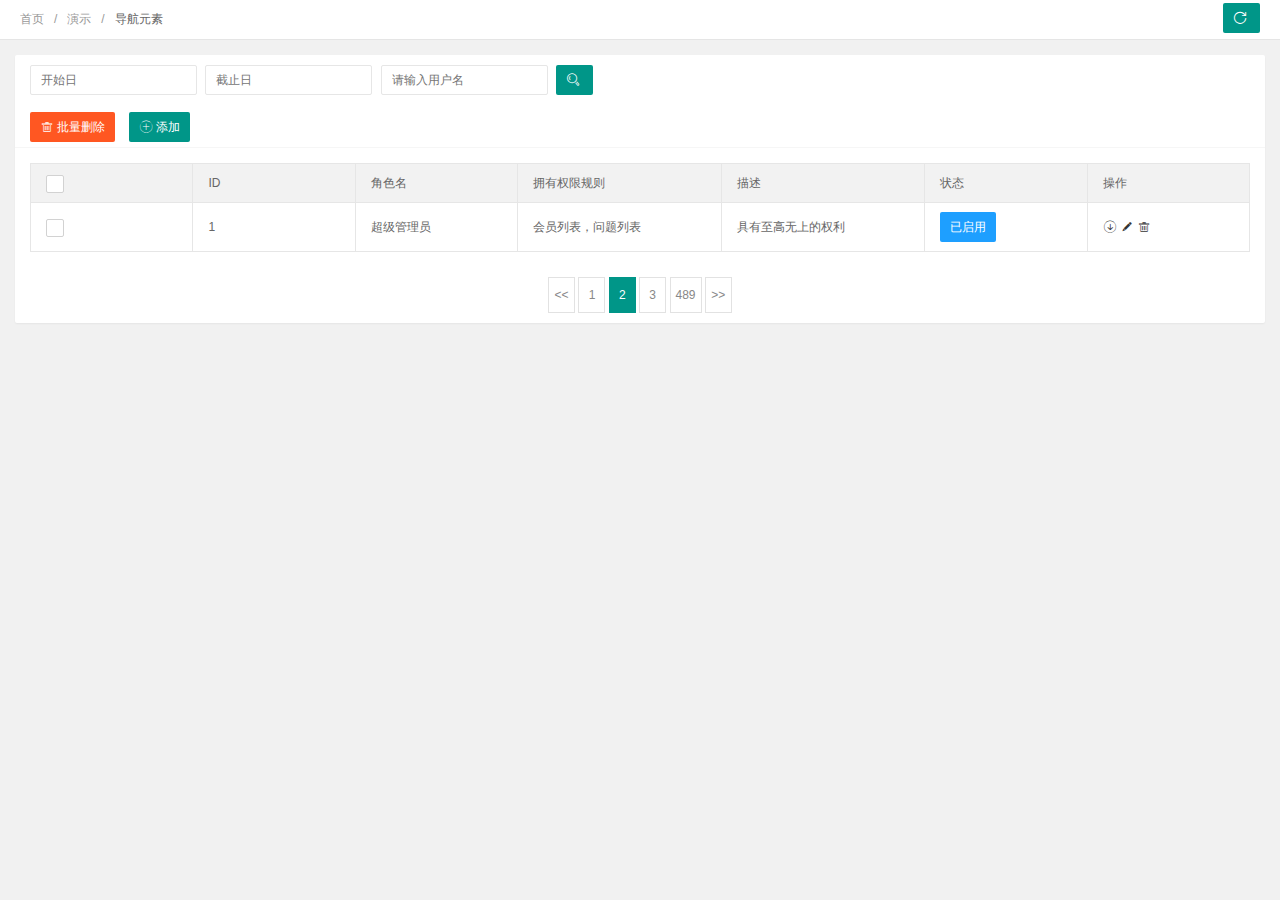
<file: X-admin/admin-role.html>
<!DOCTYPE html>
<html class="x-admin-sm">
    <head>
        <meta charset="UTF-8">
        <title>欢迎页面-X-admin2.2</title>
        <meta name="renderer" content="webkit">
        <meta http-equiv="X-UA-Compatible" content="IE=edge,chrome=1">
        <meta name="viewport" content="width=device-width,user-scalable=yes, minimum-scale=0.4, initial-scale=0.8,target-densitydpi=low-dpi" />
        <link rel="stylesheet" href="./css/font.css">
        <link rel="stylesheet" href="./css/xadmin.css">
        <script src="./lib/layui/layui.js" charset="utf-8"></script>
        <script type="text/javascript" src="./js/xadmin.js"></script>
        <!--[if lt IE 9]>
          <script src="https://cdn.staticfile.org/html5shiv/r29/html5.min.js"></script>
          <script src="https://cdn.staticfile.org/respond.js/1.4.2/respond.min.js"></script>
        <![endif]-->
    </head>
    <body>
        <div class="x-nav">
          <span class="layui-breadcrumb">
            <a href="">首页</a>
            <a href="">演示</a>
            <a>
              <cite>导航元素</cite></a>
          </span>
          <a class="layui-btn layui-btn-small" style="line-height:1.6em;margin-top:3px;float:right" onclick="location.reload()" title="刷新">
            <i class="layui-icon layui-icon-refresh" style="line-height:30px"></i></a>
        </div>
        <div class="layui-fluid">
            <div class="layui-row layui-col-space15">
                <div class="layui-col-md12">
                    <div class="layui-card">
                        <div class="layui-card-body ">
                            <form class="layui-form layui-col-space5">
                                <div class="layui-inline layui-show-xs-block">
                                    <input class="layui-input"  autocomplete="off" placeholder="开始日" name="start" id="start">
                                </div>
                                <div class="layui-inline layui-show-xs-block">
                                    <input class="layui-input"  autocomplete="off" placeholder="截止日" name="end" id="end">
                                </div>
                                <div class="layui-inline layui-show-xs-block">
                                    <input type="text" name="username"  placeholder="请输入用户名" autocomplete="off" class="layui-input">
                                </div>
                                <div class="layui-inline layui-show-xs-block">
                                    <button class="layui-btn"  lay-submit="" lay-filter="sreach"><i class="layui-icon">&#xe615;</i></button>
                                </div>
                            </form>
                        </div>
                        <div class="layui-card-header">
                            <button class="layui-btn layui-btn-danger" onclick="delAll()"><i class="layui-icon"></i>批量删除</button>
                            <button class="layui-btn" onclick="xadmin.open('添加用户','./role-add.html',600,400)"><i class="layui-icon"></i>添加</button>
                        </div>
                        <div class="layui-card-body ">
                            <table class="layui-table layui-form">
                              <thead>
                                <tr>
                                  <th>
                                    <input type="checkbox" name=""  lay-skin="primary">
                                  </th>
                                  <th>ID</th>
                                  <th>角色名</th>
                                  <th>拥有权限规则</th>
                                  <th>描述</th>
                                  <th>状态</th>
                                  <th>操作</th>
                              </thead>
                              <tbody>
                                <tr>
                                  <td>
                                    <input type="checkbox" name=""  lay-skin="primary">
                                  </td>
                                  <td>1</td>
                                  <td>超级管理员</td>
                                  <td>会员列表，问题列表</td>
                                  <td>具有至高无上的权利</td>
                                  <td class="td-status">
                                    <span class="layui-btn layui-btn-normal layui-btn-mini">已启用</span></td>
                                  <td class="td-manage">
                                    <a onclick="member_stop(this,'10001')" href="javascript:;"  title="启用">
                                      <i class="layui-icon">&#xe601;</i>
                                    </a>
                                    <a title="编辑"  onclick="xadmin.open('编辑','role-add.html')" href="javascript:;">
                                      <i class="layui-icon">&#xe642;</i>
                                    </a>
                                    <a title="删除" onclick="member_del(this,'要删除的id')" href="javascript:;">
                                      <i class="layui-icon">&#xe640;</i>
                                    </a>
                                  </td>
                                </tr>
                              </tbody>
                            </table>
                        </div>
                        <div class="layui-card-body ">
                            <div class="page">
                                <div>
                                  <a class="prev" href="">&lt;&lt;</a>
                                  <a class="num" href="">1</a>
                                  <span class="current">2</span>
                                  <a class="num" href="">3</a>
                                  <a class="num" href="">489</a>
                                  <a class="next" href="">&gt;&gt;</a>
                                </div>
                            </div>
                        </div>
                    </div>
                </div>
            </div>
        </div> 
    </body>
    <script>
      layui.use(['laydate','form'], function(){
        var laydate = layui.laydate;
        var form = layui.form;
        
        //执行一个laydate实例
        laydate.render({
          elem: '#start' //指定元素
        });

        //执行一个laydate实例
        laydate.render({
          elem: '#end' //指定元素
        });
      });

       /*用户-停用*/
      function member_stop(obj,id){
          layer.confirm('确认要停用吗？',function(index){

              if($(obj).attr('title')=='启用'){

                //发异步把用户状态进行更改
                $(obj).attr('title','停用')
                $(obj).find('i').html('&#xe62f;');

                $(obj).parents("tr").find(".td-status").find('span').addClass('layui-btn-disabled').html('已停用');
                layer.msg('已停用!',{icon: 5,time:1000});

              }else{
                $(obj).attr('title','启用')
                $(obj).find('i').html('&#xe601;');

                $(obj).parents("tr").find(".td-status").find('span').removeClass('layui-btn-disabled').html('已启用');
                layer.msg('已启用!',{icon: 5,time:1000});
              }
              
          });
      }

      /*用户-删除*/
      function member_del(obj,id){
          layer.confirm('确认要删除吗？',function(index){
              //发异步删除数据
              $(obj).parents("tr").remove();
              layer.msg('已删除!',{icon:1,time:1000});
          });
      }



      function delAll (argument) {

        var data = tableCheck.getData();
  
        layer.confirm('确认要删除吗？'+data,function(index){
            //捉到所有被选中的，发异步进行删除
            layer.msg('删除成功', {icon: 1});
            $(".layui-form-checked").not('.header').parents('tr').remove();
        });
      }
    </script>
    <script>var _hmt = _hmt || []; (function() {
        var hm = document.createElement("script");
        hm.src = "https://hm.baidu.com/hm.js?b393d153aeb26b46e9431fabaf0f6190";
        var s = document.getElementsByTagName("script")[0];
        s.parentNode.insertBefore(hm, s);
      })();</script>
</html>
</file>
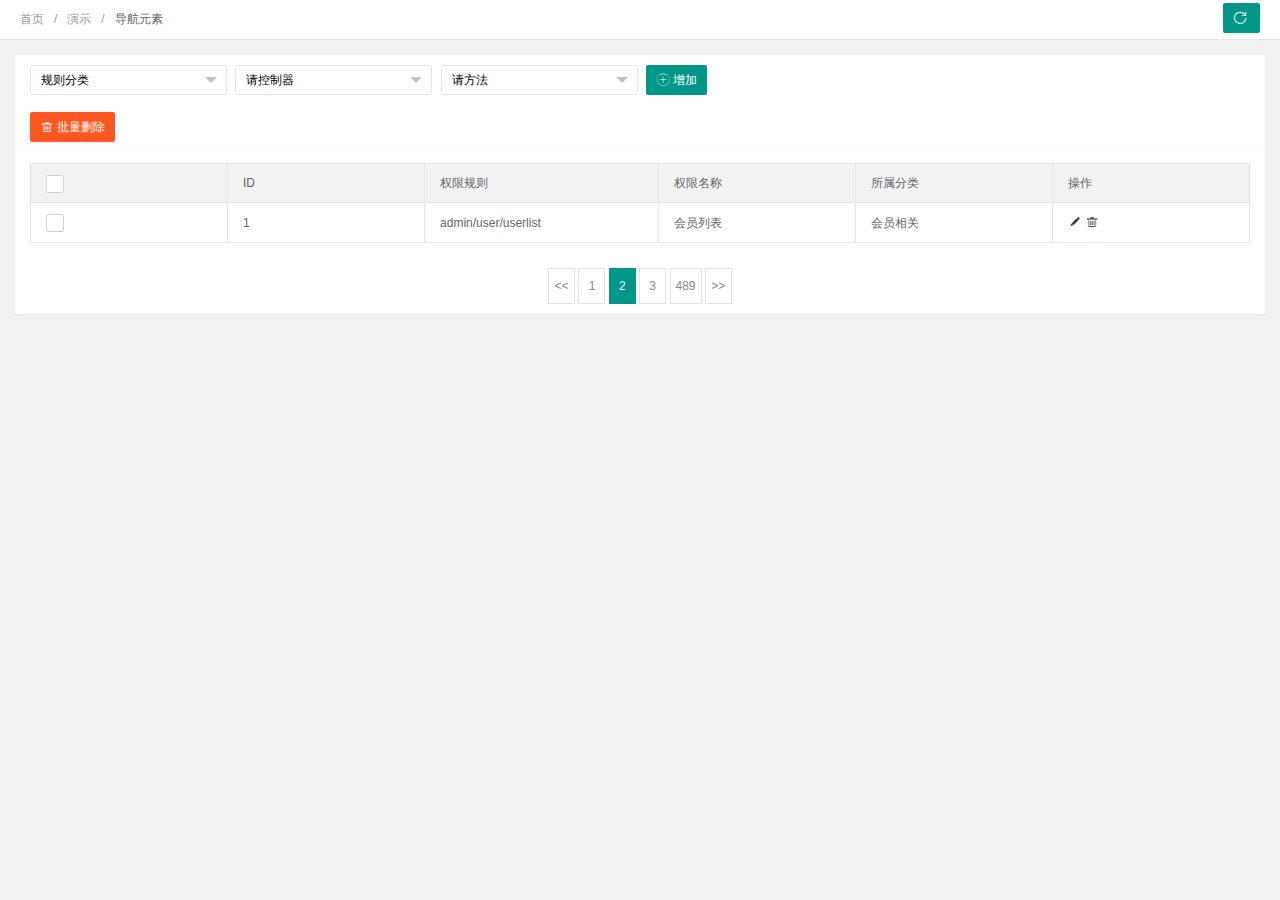
<file: X-admin/admin-rule.html>
<!DOCTYPE html>
<html class="x-admin-sm">
    <head>
        <meta charset="UTF-8">
        <title>欢迎页面-X-admin2.2</title>
        <meta name="renderer" content="webkit">
        <meta http-equiv="X-UA-Compatible" content="IE=edge,chrome=1">
        <meta name="viewport" content="width=device-width,user-scalable=yes, minimum-scale=0.4, initial-scale=0.8,target-densitydpi=low-dpi" />
        <link rel="stylesheet" href="./css/font.css">
        <link rel="stylesheet" href="./css/xadmin.css">
        <script src="./lib/layui/layui.js" charset="utf-8"></script>
        <script type="text/javascript" src="./js/xadmin.js"></script>
        <!--[if lt IE 9]>
          <script src="https://cdn.staticfile.org/html5shiv/r29/html5.min.js"></script>
          <script src="https://cdn.staticfile.org/respond.js/1.4.2/respond.min.js"></script>
        <![endif]-->
    </head>
    <body>
        <div class="x-nav">
          <span class="layui-breadcrumb">
            <a href="">首页</a>
            <a href="">演示</a>
            <a>
              <cite>导航元素</cite></a>
          </span>
          <a class="layui-btn layui-btn-small" style="line-height:1.6em;margin-top:3px;float:right" onclick="location.reload()" title="刷新">
            <i class="layui-icon layui-icon-refresh" style="line-height:30px"></i></a>
        </div>
        <div class="layui-fluid">
            <div class="layui-row layui-col-space15">
                <div class="layui-col-md12">
                    <div class="layui-card">
                        <div class="layui-card-body ">
                            <form class="layui-form layui-col-space5">
                                
                                <div class="layui-inline layui-show-xs-block">
                                    <select name="cateid">
                                      <option>规则分类</option>
                                      <option>文章</option>
                                      <option>会员</option>
                                      <option>权限</option>
                                    </select>
                                </div>
                                <div class="layui-inline layui-show-xs-block">
                                    <select name="contrller">
                                      <option>请控制器</option>
                                      <option>Index</option>
                                      <option>Goods</option>
                                      <option>Cate</option>
                                    </select>
                                </div>
                                <div class="layui-inline layui-show-xs-block">
                                    <select name="action">
                                      <option>请方法</option>
                                      <option>add</option>
                                      <option>login</option>
                                      <option>checklogin</option>
                                    </select>
                                </div>
                                <div class="layui-inline layui-show-xs-block">
                                    <button class="layui-btn"  lay-submit="" lay-filter="sreach"><i class="layui-icon"></i>增加</button>
                                </div>
                            </form>
                        </div>
                        <div class="layui-card-header">
                            <button class="layui-btn layui-btn-danger" onclick="delAll()"><i class="layui-icon"></i>批量删除</button>
                        </div>
                        <div class="layui-card-body ">
                            <table class="layui-table layui-form">
                              <thead>
                                <tr>
                                  <th>
                                    <input type="checkbox" name=""  lay-skin="primary">
                                  </th>
                                  <th>ID</th>
                                  <th>权限规则</th>
                                  <th>权限名称</th>
                                  <th>所属分类</th>
                                  <th>操作</th>
                              </thead>
                              <tbody>
                                <tr>
                                  <td>
                                   <input type="checkbox" name=""  lay-skin="primary">
                                  </td>
                                  <td>1</td>
                                  <td>admin/user/userlist</td>
                                  <td>会员列表</td>
                                  <td>会员相关</td>
                                  <td class="td-manage">
                                    <a title="编辑"  onclick="xadmin.open('编辑','xxx.html')" href="javascript:;">
                                      <i class="layui-icon">&#xe642;</i>
                                    </a>
                                    <a title="删除" onclick="member_del(this,'要删除的id')" href="javascript:;">
                                      <i class="layui-icon">&#xe640;</i>
                                    </a>
                                  </td>
                                </tr>
                              </tbody>
                            </table>
                        </div>
                        <div class="layui-card-body ">
                            <div class="page">
                                <div>
                                  <a class="prev" href="">&lt;&lt;</a>
                                  <a class="num" href="">1</a>
                                  <span class="current">2</span>
                                  <a class="num" href="">3</a>
                                  <a class="num" href="">489</a>
                                  <a class="next" href="">&gt;&gt;</a>
                                </div>
                            </div>
                        </div>
                    </div>
                </div>
            </div>
        </div> 
    </body>
    <script>
      layui.use(['laydate','form'], function(){
        var laydate = layui.laydate;
        var form = layui.form;
        
        //执行一个laydate实例
        laydate.render({
          elem: '#start' //指定元素
        });

        //执行一个laydate实例
        laydate.render({
          elem: '#end' //指定元素
        });
      });

       /*用户-停用*/
      function member_stop(obj,id){
          layer.confirm('确认要停用吗？',function(index){

              if($(obj).attr('title')=='启用'){

                //发异步把用户状态进行更改
                $(obj).attr('title','停用')
                $(obj).find('i').html('&#xe62f;');

                $(obj).parents("tr").find(".td-status").find('span').addClass('layui-btn-disabled').html('已停用');
                layer.msg('已停用!',{icon: 5,time:1000});

              }else{
                $(obj).attr('title','启用')
                $(obj).find('i').html('&#xe601;');

                $(obj).parents("tr").find(".td-status").find('span').removeClass('layui-btn-disabled').html('已启用');
                layer.msg('已启用!',{icon: 5,time:1000});
              }
              
          });
      }

      /*用户-删除*/
      function member_del(obj,id){
          layer.confirm('确认要删除吗？',function(index){
              //发异步删除数据
              $(obj).parents("tr").remove();
              layer.msg('已删除!',{icon:1,time:1000});
          });
      }



      function delAll (argument) {

        var data = tableCheck.getData();
  
        layer.confirm('确认要删除吗？'+data,function(index){
            //捉到所有被选中的，发异步进行删除
            layer.msg('删除成功', {icon: 1});
            $(".layui-form-checked").not('.header').parents('tr').remove();
        });
      }
    </script>
    <script>var _hmt = _hmt || []; (function() {
        var hm = document.createElement("script");
        hm.src = "https://hm.baidu.com/hm.js?b393d153aeb26b46e9431fabaf0f6190";
        var s = document.getElementsByTagName("script")[0];
        s.parentNode.insertBefore(hm, s);
      })();</script>
</html>
</file>
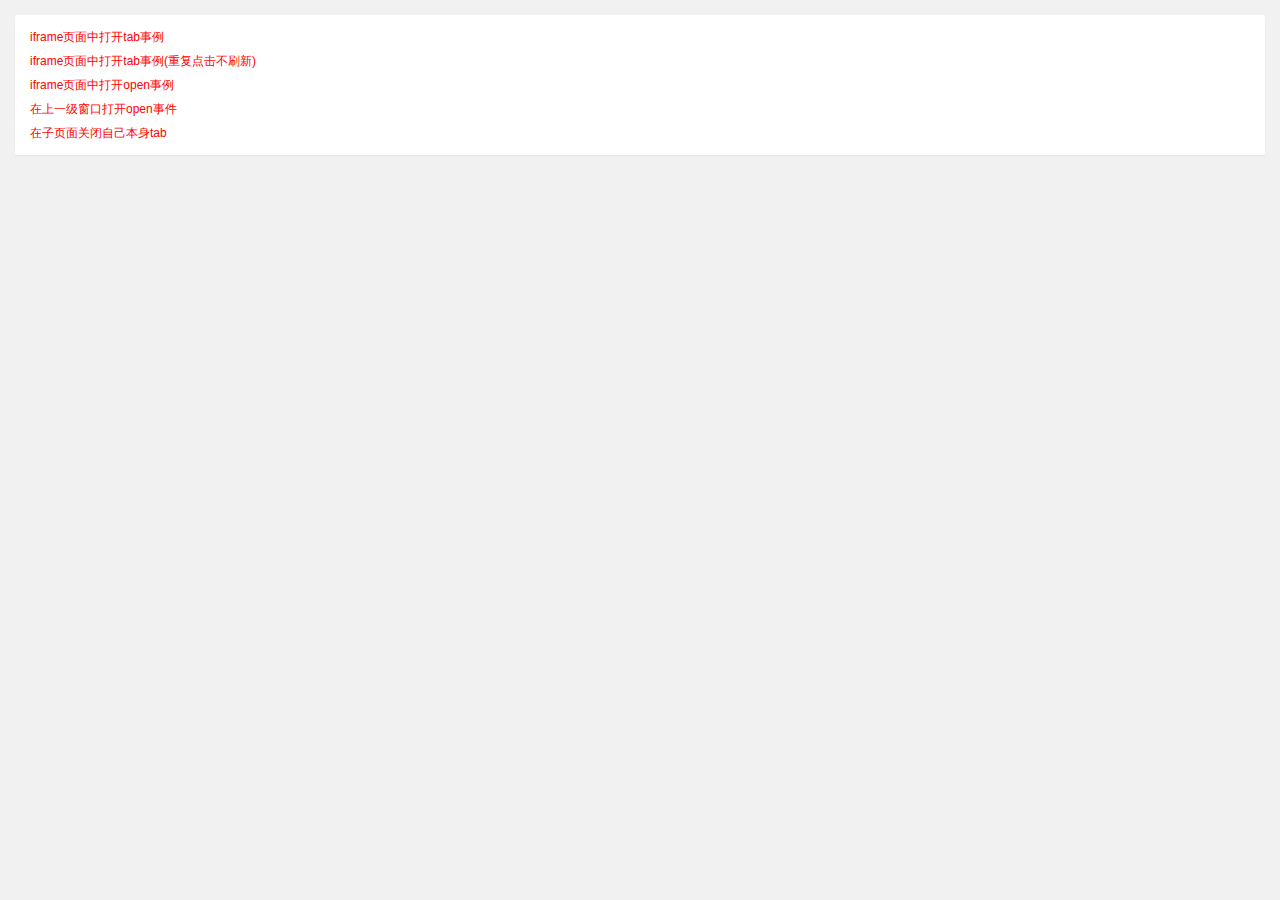
<file: X-admin/demo.html>
<!DOCTYPE html>
<html class="x-admin-sm">
    <head>
        <meta charset="UTF-8">
        <title>欢迎页面-X-admin2.2</title>
        <meta name="renderer" content="webkit">
        <meta http-equiv="X-UA-Compatible" content="IE=edge,chrome=1">
        <meta name="viewport" content="width=device-width,user-scalable=yes, minimum-scale=0.4, initial-scale=0.8,target-densitydpi=low-dpi" />
        <link rel="stylesheet" href="./css/font.css">
        <link rel="stylesheet" href="./css/xadmin.css">
        <script src="./lib/layui/layui.js" charset="utf-8"></script>
        <script type="text/javascript" src="./js/xadmin.js"></script>
        <!--[if lt IE 9]>
          <script src="https://cdn.staticfile.org/html5shiv/r29/html5.min.js"></script>
          <script src="https://cdn.staticfile.org/respond.js/1.4.2/respond.min.js"></script>
        <![endif]-->
    </head>
    <body>
        <div class="layui-fluid">
            <div class="layui-row layui-col-space15">
                <div class="layui-col-md12">
                    <div class="layui-card">
                        <div class="layui-card-body ">
                            <a onclick="parent.xadmin.add_tab('在tab打开','https://www.baidu.com',true)" style="color: red" href="javascript:;">iframe页面中打开tab事例</a>
                            <br>
                            <a onclick="parent.xadmin.add_tab('在tab打开','https://www.baidu.com')" style="color: red" href="javascript:;">iframe页面中打开tab事例(重复点击不刷新)</a>
                            <br>
                            <a onclick="xadmin.open('iframe页面中打开open事例','https://www.163.com')" style="color: red" href="javascript:;">iframe页面中打开open事例</a>
                            <br>
                            <a onclick="parent.xadmin.open('在上一级窗口打开open事件','http://www.baidu.com')" style="color: red" href="javascript:;">在上一级窗口打开open事件</a>
                            <br>
                            <a onclick="xadmin.del_tab()" style="color: red" href="javascript:;">在子页面关闭自己本身tab</a>
                        </div>
                    </div>
                </div>
            </div>
        </div>
        </div>
    </body>
</html>
</file>
<file: X-admin/css/font.css>
@font-face {
  font-family: 'iconfont';
  src: url('../fonts/iconfont.eot');
  src: url('../fonts/iconfont.eot?#iefix') format('embedded-opentype'),
  url('../fonts/iconfont.woff') format('woff'),
  url('../fonts/iconfont.ttf') format('truetype'),
  url('../fonts/iconfont.svg#iconfont') format('svg');
}
.iconfont{
  font-family:"iconfont" !important;
  font-size:16px;font-style:normal;
  -webkit-font-smoothing: antialiased;
  -webkit-text-stroke-width: 0.2px;
  -moz-osx-font-smoothing: grayscale;
}
</file>
<file: X-admin/css/xadmin.css>
@charset "utf-8";
@import url(../lib/layui/css/layui.css);
*{
    margin: 0px;
    padding: 0px;
    font-family: "Helvetica Neue", Helvetica, Arial, sans-serif;
}
a{
    text-decoration: none;
}
html{
    width: 100%;
    height: 100%;
    overflow-x:hidden; 
    overflow-y:auto;
}
body{
    width: 100%;
    min-height: 100%;
    background: #f1f1f1;
    /*background: #fff;*/
}
.x-red{
    color: red;
}

.layui-form-switch{
    margin-top: 0px;
}
.layui-input:focus, .layui-textarea:focus {
    border-color: #189f92!important;
}

.layui-fluid{
    padding:15px;
}
.x-nav{
    padding: 0 20px;
    position: relative;
    z-index: 99;
    border-bottom: 1px solid #e5e5e5;
    line-height: 39px;
    height: 39px;
    overflow: hidden;
    background: #fff;
}
.page{
    text-align: center;

}
.page a{
    display: inline-block;
    background: #fff;
    color: #888;
    padding: 5px;
    min-width: 15px;
    border: 1px solid #E2E2E2;

}
.page span{
    display: inline-block;
    padding: 5px;
    min-width: 15px;
    border: 1px solid #E2E2E2;
}
.page span.current{
    display: inline-block;
    background: #009688;
    color: #fff;
    padding: 5px;
    min-width: 15px;
    border: 1px solid #009688;
}
.page .pagination li{
    display: inline-block;
    margin-right: 5px;
    text-align: center;
}
.page .pagination li.active span{
    background: #009688;
    color: #fff;
    border: 1px solid #009688;

}

/*登录样式*/
/*头部*/
.container{
    width: 100%;
    height: 45px;
    background-color: #222;
}
.container a,.layui-nav .layui-nav-item a{
    color: #fff;
}
.container .logo a{
    background-color: rgba(0,0,0,0);
}
.container .logo a{
    float: left;
    font-size: 18px;
    padding-left: 20px;
    line-height: 45px;
    width: 200px;
}
.container .right{
    background-color:rgba(0,0,0,0);
    float: right;

}
.container .left_open{
    height: 45px;
    float: left;
    margin-left: 10px;
}
.container .left_open i{
    display: block;
    background: rgba(255,255,255,0.1);
    width: 32px;
    height: 32px;
    line-height: 32px;
    border-radius: 3px;
    text-align: center;
    margin-top: 7px;
    cursor: pointer;
}
.container .left_open i:hover{
    background: rgba(255,255,255,0.3);
}

.container .left{
    background-color:rgba(0,0,0,0);
    float: left;

}
.container .layui-nav-item{
    line-height: 45px;
}
.container .layui-nav-more{
    top: 20px;
}
.container .layui-nav-child{
    top: 50px;
}
.container .layui-nav-child i{
    margin-right: 10px;
}
.layui-nav .layui-nav-item a{
    cursor: pointer;
}
.layui-nav .layui-nav-child a{
    color: #333;
    cursor: pointer;
}
.left-nav{
    position: absolute;
    top: 45px;
    bottom: 0px;
    /*bottom: 42px;*/
    left: 0;
    z-index: 2;
    padding-top: 10px;
    background-color: #EEEEEE;
    width: 220px;
    max-width: 220px;
    overflow: auto;
    overflow-x:hidden;
    overflow: hidden;

    /*width: 0px;*/
}
#side-nav{
    width: 220px;
}

.left-nav #nav li:hover > a{
    /*color: blue;*/
}
.left-nav #nav .current{
    background-color: rgba(0, 0, 0, 0.3);
}
.left-nav #nav li a{
    font-size: 14px;
    padding: 10px 15px 10px 15px;
    display: block;
    cursor: pointer;
    border-left: 4px solid transparent;
    transition: all 0.3s;
}
.left-nav a:hover{
    background: #009688 !important;
    color: #fff;
    border-color:  #04564e !important;
}
.left-nav a.active{
    background: #009688 !important;
    color: #fff;
    border-color:  #04564e !important;
}
.left-nav #nav li a cite{
    font-size: 14px;
}

.left-nav #nav li .sub-menu{
    display: none;
}
.left-nav #nav li .opened{
    display: block;
}
.left-nav #nav li .opened:hover{
    /*background: #fff ;*/
}
.left-nav #nav li .opened .current{
    
}
.left-nav #nav li .sub-menu li:hover{
    /*color: blue;*/
     /*background: #fff ;*/
}
.left-nav #nav li .sub-menu li a{
    padding: 12px 15px 12px 30px;
    font-size: 14px;
    cursor: pointer;
}
.left-nav #nav li .sub-menu li .sub-menu li a{
    padding-left: 45px;
}
/*.left-nav #nav li .sub-menu li a:hover{
    color: #148cf1;
}*/
.left-nav #nav li .sub-menu li a i{
    font-size: 12px;
}
.left-nav #nav li a i{
    padding-right: 10px;
    line-height: 14px;
}
.left-nav #nav li .nav_right{
    float: right;
    font-size: 16px;
}
.x-slide_left {
    width: 17px;
    height: 61px;
    background: url(../images/icon.png) 0 0 no-repeat;
    position: absolute;
    top: 200px;
    left: 220px;
    cursor: pointer;
    z-index: 3;
}
.page-content{
    position: absolute;
    top: 45px;
    right: 0;
    /*bottom: 42px;*/
    bottom: 0px;
    left: 220px;
    overflow: hidden;
    z-index: 1;
}
.page-content-bg{
    position: absolute;
    top: 45px;
    right: 0;
    /*bottom: 42px;*/
    bottom: 0px;
    left: 220px;
    background: rgba(0,0,0,0.5);
    overflow: hidden;
    z-index: 100;
    display: none;
}

.page-content .tab{
    height: 100%;
    width: 100%;
    /*background: #EFEEF0;*/
    margin: 0px;
}
.page-content .layui-tab-title{
    /*padding-top: 5px;*/
    height: 35px;
    background: #EFEEF0 ;
    position: relative;
    z-index: 100;
}
.page-content .layui-tab-title li.home i{
    padding-right: 5px;
}
.page-content .layui-tab-title li.home .layui-tab-close{
    display: none;
}
.page-content .layui-tab-title li{
    line-height: 35px;
}
.page-content .layui-tab-title .layui-this:after{
    height: 36px;
}
.page-content .layui-tab-title li .layui-tab-close{
    border-radius: 50%;
}
.page-content .layui-tab-title .layui-this{
    background: #fff ;
}
.page-content .layui-tab-bar{
    height:34px;
    line-height: 35px;
}
.page-content .layui-tab-content{
    position: absolute;
    top: 36px;
    bottom: 0px;
    width: 100%;
    padding: 0px;
    overflow: hidden;
}
.page-content .layui-tab-content .layui-tab-item{
    width: 100%;
    height: 100%;
    
}
.page-content .layui-tab-content .layui-tab-item iframe{
    width: 100%;
    height: 100%;

}
.x-admin-carousel,.layui-carousel,.x-admin-carousel>[carousel-item]>* {
    background-color:#fff
}

.x-admin-backlog .x-admin-backlog-body {
    display:block;
    padding:10px 15px;
    background-color:#f8f8f8;
    color:#999;
    border-radius:2px;
    transition:all .3s;
    -webkit-transition:all .3s
}
.x-admin-backlog-body h3 {
    padding-bottom:10px;
    font-size:12px
}
.x-admin-backlog-body p cite {
    font-style:normal;
    font-size:30px;
    font-weight:300;
    color:#009688
}
.x-admin-backlog-body:hover {
    background-color:#CFCFCF;
    color:#888
}

.layui-table td, .layui-table th{
    min-width: 80px;
}

table th, table td {
    word-break: break-all;
}

/*404页面样式*/
.fly-panel {
    margin-bottom: 15px;
    border-radius: 2px;
    /*background-color: #fff;*/
    box-shadow: 0 1px 2px 0 rgba(0,0,0,.05);
}
.fly-none {
    min-height: 600px;
    text-align: center;
    padding-top: 50px;
    color: #999;
}
.fly-none .layui-icon {
    line-height: 300px;
    font-size: 300px;
    color: #393D49;
}
.fly-none p {
    margin-top: 50px;
    padding: 0 15px;
    font-size: 20px;
    color: #999;
    font-weight: 300;
}
#tab_right{
    display: none;
    width: 80px;
    position: absolute;
    top: 35px;
    left: 0px;
}
#tab_right dl{
    top: 0px;
}
#tab_show{
    position: absolute;
    top: 36px;
    bottom: 0px;
    width: 100%;
    background:rgb(255, 255, 255,0);
    padding: 0px;
    overflow: hidden;
    display: none;
}


@media screen and (max-width: 768px){
    .fast-add{
        display: none;
    }
    .layui-nav .to-index{
        display: none;
    }
    .container .logo a{
        width: 140px;
    }
    .container .left_open {
        /*float: right;*/
    }
    .left-nav{
        width: 60px;
    }
    .left-nav #nav li a i{
        font-size: 18px;
    }
    .left-nav cite,.left-nav .nav_right{
        display: none;
    }
    .page-content{
        left: 60px;
    }
    .page-content .layui-tab-content .layui-tab-item{
        -webkit-overflow-scrolling: touch; 
        overflow-y: scroll; 
    }
    .x-so input.layui-input{
        width: 100%;
        margin: 10px;
    }
}

/*精细版样式*/

.x-admin-sm{
    font-size: 12px;
}
.x-admin-sm body{
    font-size: 12px;
}
/*登录页面样式*/
.x-admin-sm .login input[type=submit],.x-admin-sm .login input[type=button]{
    font-size: 14px;
}
.x-admin-sm .login input[type=text],
.x-admin-sm .login input[type=file],
.x-admin-sm .login input[type=password],
.x-admin-sm .login input[type=email], .x-admin-sm select {
    font-size: 12px;
}
.x-admin-sm .login .message{
    font-size: 14px;
}

.x-admin-sm .layui-table td, .x-admin-sm .layui-table th{
    font-size: 12px;
}
.x-admin-sm .layui-elem-field legend{
    font-size: 18px;
}

.x-admin-sm .x-admin-backlog-body p cite{
    font-size: 24px;
}
.x-admin-sm .left-nav #nav li a cite{
    font-size: 12px;
}
.x-admin-sm .iconfont{
    font-size: 14px;
}
.x-admin-sm .layui-tab-title li{
    font-size: 12px;
}
.x-admin-sm .layui-icon{
    font-size: 14px;
}
.x-admin-sm .layui-nav *{
    font-size: 12px;
}
.x-admin-sm  .layui-breadcrumb>*{
   font-size: 12px; 
}
.x-admin-sm  .layui-btn,.x-admin-sm .layui-btn-xs,.x-admin-sm .layui-btn-sm{
    font-size: 12px;
}

.x-admin-sm .layui-laydate{
    font-size: 12px;
}
.x-admin-sm  .layui-btn{
    height: 30px;
    line-height: 30px;
    padding: 0 10px;
}

.x-admin-sm .layui-btn-lg{
    height: 38px;
    line-height: 38px;
    padding: 0 18px;
    font-size: 14px;
}
.x-admin-sm .layui-layer-title,.x-admin-sm .layui-layer-dialog .layui-layer-content{
    font-size: 12px;
}
.x-admin-sm .layui-input,.x-admin-sm .layui-select,.x-admin-sm .layui-textarea{
    height: 30px;
}

.x-admin-sm .layui-form-pane .layui-form-label{
    height: 30px;
    line-height: 14px;
}
.x-admin-sm .layui-form-checkbox span{
    font-size: 12px;
}
.x-admin-sm .fly-none .layui-icon {
    line-height: 300px;
    font-size: 300px;
    color: #393D49;
}
</file>
